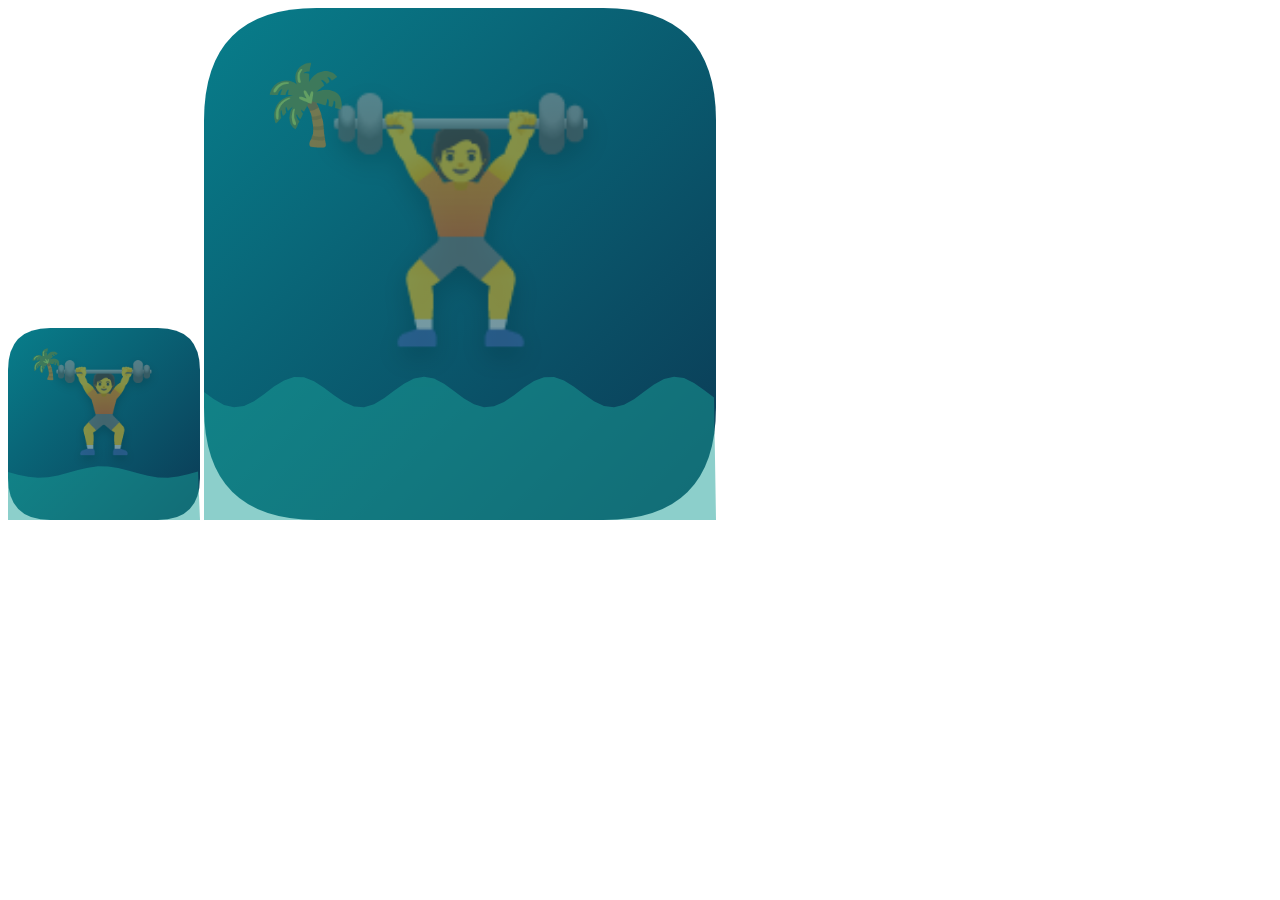
<file: generate-icons.html>
<!-- Save this as icons/generate-icons.html, open in browser, right-click save the canvas images -->
<!DOCTYPE html>
<html>
<head><title>Generate Icons</title></head>
<body>
<canvas id="c192" width="192" height="192"></canvas>
<canvas id="c512" width="512" height="512"></canvas>
<script>
function drawIcon(canvas) {
  const ctx = canvas.getContext('2d');
  const s = canvas.width;

  // 1. Background Gradient (Deep Ocean)
  const grad = ctx.createLinearGradient(0, 0, s, s);
  grad.addColorStop(0, '#087E8B'); // Teal
  grad.addColorStop(1, '#0B3954'); // Deep Ocean
  ctx.fillStyle = grad;
  
  // Robust Rounded Rect
  const r = s * 0.22;
  ctx.beginPath();
  ctx.moveTo(r, 0);
  ctx.lineTo(s - r, 0);
  ctx.quadraticCurveTo(s, 0, s, r);
  ctx.lineTo(s, s - r);
  ctx.quadraticCurveTo(s, s, s - r, s);
  ctx.lineTo(r, s);
  ctx.quadraticCurveTo(0, s, 0, s - r);
  ctx.lineTo(0, r);
  ctx.quadraticCurveTo(0, 0, r, 0);
  ctx.closePath();
  ctx.fill();

  // 2. Tropical Wave (Bottom)
  ctx.fillStyle = 'rgba(26, 160, 152, 0.5)';
  ctx.beginPath();
  ctx.moveTo(0, s * 0.7);
  for (let x = 0; x <= s; x += 10) {
    ctx.lineTo(x, s * 0.75 + Math.sin(x * 0.05) * (s * 0.03));
  }
  ctx.lineTo(s, s);
  ctx.lineTo(0, s);
  ctx.fill();

  // 3. The Main Icon (Centered)
  // Shadow for depth
  ctx.shadowColor = 'rgba(0,0,0,0.3)';
  ctx.shadowBlur = s * 0.05;
  ctx.shadowOffsetY = s * 0.02;

  ctx.font = `bold ${s * 0.45}px serif`;
  ctx.textAlign = 'center';
  ctx.textBaseline = 'middle';
  ctx.fillText('🏋️', s * 0.5, s * 0.45);
  
  // Clean up shadow
  ctx.shadowColor = 'transparent';

  // 4. Accent Palm
  ctx.font = `${s * 0.15}px serif`;
  ctx.fillText('🌴', s * 0.2, s * 0.2);
}

drawIcon(document.getElementById('c192'));
drawIcon(document.getElementById('c512'));
</script>
</body>
</html>
</file>
